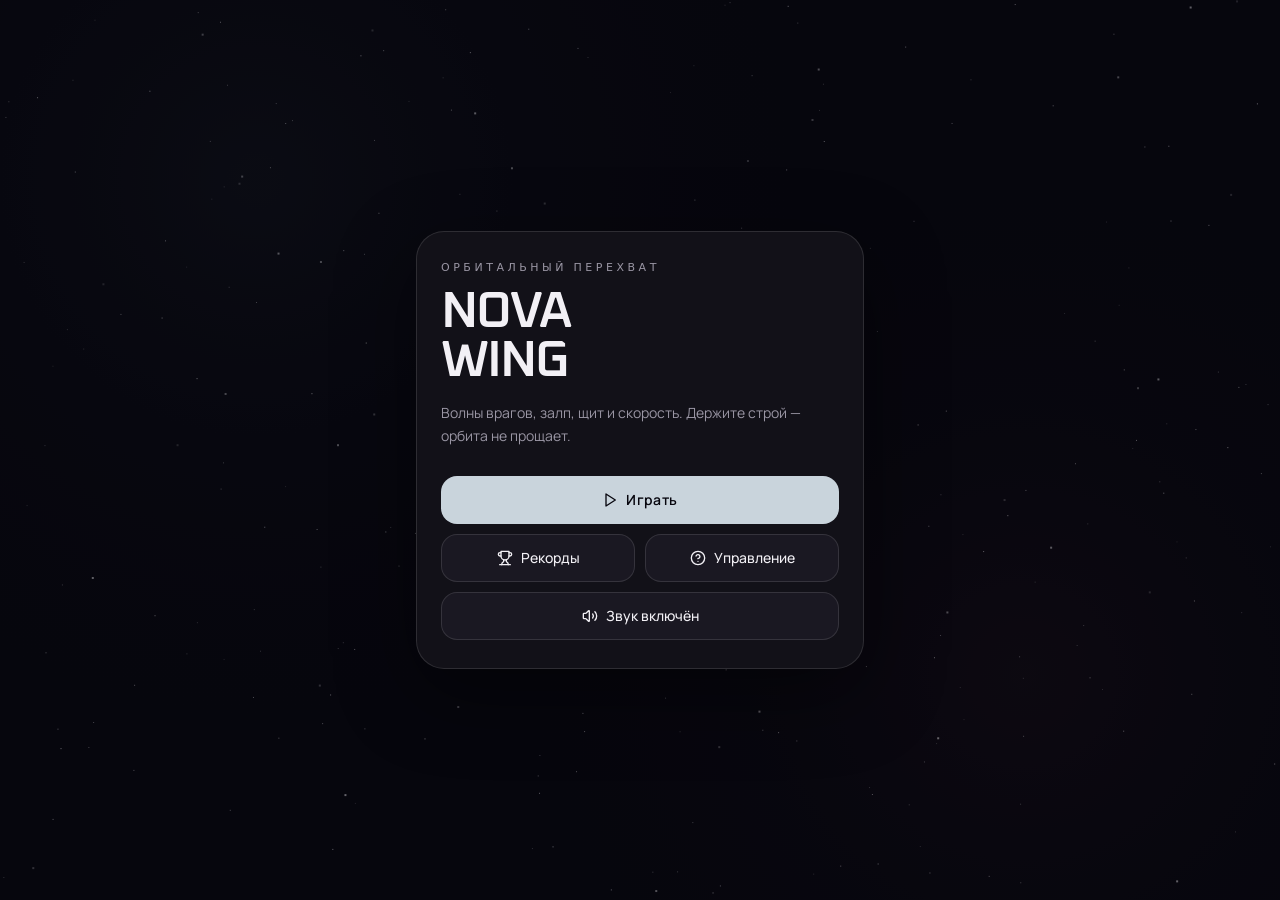
<file: play-dist/index.html>
<!doctype html>
<html lang="ru">
  <head>
    <meta charset="UTF-8" />
    <meta name="viewport" content="width=device-width, initial-scale=1, viewport-fit=cover" />
    <title>NOVA WING</title>
    <link rel="icon" href="./favicon.svg" />
    <link rel="preconnect" href="https://fonts.googleapis.com" />
    <link
      href="https://fonts.googleapis.com/css2?family=Manrope:wght@400;500;600;700&family=Oxanium:wght@500;600;700&display=swap"
      rel="stylesheet"
    />
    <script type="module" crossorigin src="./assets/index-DlhPeO13.js"></script>
    <link rel="stylesheet" crossorigin href="./assets/index-aRJuAUIO.css">
  </head>
  <body>
    <div id="app"></div>
  </body>
</html>
</file>
<file: play-dist/assets/index-aRJuAUIO.css>
/*! tailwindcss v4.3.3 | MIT License | https://tailwindcss.com */
@layer properties{@supports (((-webkit-hyphens:none)) and (not (margin-trim:inline))) or ((-moz-orient:inline) and (not (color:rgb(from red r g b)))){*,:before,:after,::backdrop{--tw-space-y-reverse:0;--tw-border-style:solid;--tw-leading:initial;--tw-font-weight:initial;--tw-tracking:initial;--tw-ordinal:initial;--tw-slashed-zero:initial;--tw-numeric-figure:initial;--tw-numeric-spacing:initial;--tw-numeric-fraction:initial;--tw-shadow:0 0 #0000;--tw-shadow-color:initial;--tw-shadow-alpha:100%;--tw-inset-shadow:0 0 #0000;--tw-inset-shadow-color:initial;--tw-inset-shadow-alpha:100%;--tw-ring-color:initial;--tw-ring-shadow:0 0 #0000;--tw-inset-ring-color:initial;--tw-inset-ring-shadow:0 0 #0000;--tw-ring-inset:initial;--tw-ring-offset-width:0px;--tw-ring-offset-color:#fff;--tw-ring-offset-shadow:0 0 #0000;--tw-blur:initial;--tw-brightness:initial;--tw-contrast:initial;--tw-grayscale:initial;--tw-hue-rotate:initial;--tw-invert:initial;--tw-opacity:initial;--tw-saturate:initial;--tw-sepia:initial;--tw-drop-shadow:initial;--tw-drop-shadow-color:initial;--tw-drop-shadow-alpha:100%;--tw-drop-shadow-size:initial;--tw-duration:initial;--tw-ease:initial}}}@layer theme{:root,:host{--font-sans:"Manrope", "Segoe UI", system-ui, sans-serif;--font-mono:ui-monospace, "SF Mono", Menlo, Consolas, monospace;--color-red-500:oklch(63.7% .237 25.331);--color-zinc-50:oklch(98.5% 0 none);--color-zinc-400:oklch(70.5% .015 286.067);--color-zinc-500:oklch(55.2% .016 285.938);--color-zinc-900:oklch(21% .006 285.885);--color-zinc-950:oklch(14.1% .005 285.823);--color-neutral-100:oklch(97% 0 none);--color-neutral-300:oklch(87% 0 none);--color-neutral-700:oklch(37.1% 0 none);--color-neutral-900:oklch(20.5% 0 none);--color-black:#000;--color-white:#fff;--spacing:.25rem;--container-sm:24rem;--container-md:28rem;--text-xs:.75rem;--text-xs--line-height:calc(1 / .75);--text-sm:.875rem;--text-sm--line-height:calc(1.25 / .875);--text-lg:1.125rem;--text-lg--line-height:calc(1.75 / 1.125);--text-xl:1.25rem;--text-xl--line-height:calc(1.75 / 1.25);--text-2xl:1.5rem;--text-2xl--line-height:calc(2 / 1.5);--text-3xl:1.875rem;--text-3xl--line-height:calc(2.25 / 1.875);--font-weight-medium:500;--font-weight-semibold:600;--tracking-tight:-.025em;--tracking-wide:.025em;--leading-relaxed:1.625;--radius-md:12px;--ease-out:cubic-bezier(0, 0, .2, 1);--default-transition-duration:.15s;--default-transition-timing-function:cubic-bezier(.4, 0, .2, 1);--default-font-family:var(--font-sans);--default-mono-font-family:var(--font-mono);--color-bg:#07060e;--color-surface:#121118;--color-surface-2:#1a1822;--color-fg:#f2f0f5;--color-muted:#9a96a4;--color-border:#f2f0f51f}@supports (color:color-mix(in lab, red, red)){:root,:host{--color-border:color-mix(in oklab, var(--color-fg) 12%, transparent)}}:root,:host{--color-border-strong:#f2f0f538}@supports (color:color-mix(in lab, red, red)){:root,:host{--color-border-strong:color-mix(in oklab, var(--color-fg) 22%, transparent)}}:root,:host{--color-primary:#c9d4dc;--color-primary-fg:#07060e;--color-accent:#8eb8c6;--font-display:"Oxanium", "Segoe UI", system-ui, sans-serif}}@layer base{*,:after,:before,::backdrop{box-sizing:border-box;border:0 solid;margin:0;padding:0}::file-selector-button{box-sizing:border-box;border:0 solid;margin:0;padding:0}html,:host{-webkit-text-size-adjust:100%;tab-size:4;line-height:1.5;font-family:var(--default-font-family,-apple-system, BlinkMacSystemFont, "Segoe UI", Roboto, "Helvetica Neue", "Noto Sans", Arial, sans-serif, "Apple Color Emoji", "Segoe UI Emoji", "Segoe UI Symbol", "Noto Color Emoji");font-feature-settings:var(--default-font-feature-settings,normal);font-variation-settings:var(--default-font-variation-settings,normal);-webkit-tap-highlight-color:transparent}hr{height:0;color:inherit;border-top-width:1px}abbr:where([title]){-webkit-text-decoration:underline dotted;text-decoration:underline dotted}h1,h2,h3,h4,h5,h6{font-size:inherit;font-weight:inherit}a{color:inherit;-webkit-text-decoration:inherit;-webkit-text-decoration:inherit;-webkit-text-decoration:inherit;-webkit-text-decoration:inherit;text-decoration:inherit}b,strong{font-weight:bolder}code,kbd,samp,pre{font-family:var(--default-mono-font-family,ui-monospace, SFMono-Regular, Menlo, Monaco, Consolas, "Liberation Mono", "Courier New", monospace);font-feature-settings:var(--default-mono-font-feature-settings,normal);font-variation-settings:var(--default-mono-font-variation-settings,normal);font-size:1em}small{font-size:80%}sub,sup{vertical-align:baseline;font-size:75%;line-height:0;position:relative}sub{bottom:-.25em}sup{top:-.5em}table{text-indent:0;border-color:inherit;border-collapse:collapse}:-moz-focusring:where(:not(iframe)){outline:auto}progress{vertical-align:baseline}summary{display:list-item}ol,ul,menu{list-style:none}img,svg,video,canvas,audio,iframe,embed,object{vertical-align:middle;display:block}img,video{max-width:100%;height:auto}button,input,select,optgroup,textarea{font:inherit;font-feature-settings:inherit;font-variation-settings:inherit;letter-spacing:inherit;color:inherit;opacity:1;background-color:#0000;border-radius:0}::file-selector-button{font:inherit;font-feature-settings:inherit;font-variation-settings:inherit;letter-spacing:inherit;color:inherit;opacity:1;background-color:#0000;border-radius:0}:where(select:is([multiple],[size])) optgroup{font-weight:bolder}:where(select:is([multiple],[size])) optgroup option{padding-inline-start:20px}::file-selector-button{margin-inline-end:4px}::placeholder{opacity:1}@supports (not ((-webkit-appearance:-apple-pay-button))) or (contain-intrinsic-size:1px){::placeholder{color:currentColor}@supports (color:color-mix(in lab, red, red)){::placeholder{color:color-mix(in oklab, currentcolor 50%, transparent)}}}textarea{resize:vertical}::-webkit-search-decoration{-webkit-appearance:none}::-webkit-date-and-time-value{min-height:1lh;text-align:inherit}::-webkit-datetime-edit{display:inline-flex}::-webkit-datetime-edit-fields-wrapper{padding:0}::-webkit-datetime-edit{padding-block:0}::-webkit-datetime-edit-year-field{padding-block:0}::-webkit-datetime-edit-month-field{padding-block:0}::-webkit-datetime-edit-day-field{padding-block:0}::-webkit-datetime-edit-hour-field{padding-block:0}::-webkit-datetime-edit-minute-field{padding-block:0}::-webkit-datetime-edit-second-field{padding-block:0}::-webkit-datetime-edit-millisecond-field{padding-block:0}::-webkit-datetime-edit-meridiem-field{padding-block:0}::-webkit-calendar-picker-indicator{line-height:1}:-moz-ui-invalid{box-shadow:none}button,input:where([type=button],[type=reset],[type=submit]){appearance:button}::file-selector-button{appearance:button}::-webkit-inner-spin-button{height:auto}::-webkit-outer-spin-button{height:auto}[hidden]:where(:not([hidden=until-found])){display:none!important}button:not(:disabled),[role=button]:not(:disabled){cursor:pointer}html,body,#app{height:100%}html{background:var(--color-bg);color:var(--color-fg)}body{min-height:100%;font-family:var(--font-sans);background:var(--color-bg);color:var(--color-fg);overscroll-behavior:none;margin:0;overflow:hidden}*{box-sizing:border-box}}@layer components;@layer utilities{.pointer-events-auto{pointer-events:auto}.pointer-events-none{pointer-events:none}.visible{visibility:visible}.absolute{position:absolute}.fixed{position:fixed}.relative{position:relative}.static{position:static}.inset-0{inset:0}.top-0{top:0}.right-0{right:0}.bottom-0{bottom:0}.left-0{left:0}.z-10{z-index:10}.mt-2{margin-top:calc(var(--spacing) * 2)}.mt-3{margin-top:calc(var(--spacing) * 3)}.mt-4{margin-top:calc(var(--spacing) * 4)}.mt-5{margin-top:calc(var(--spacing) * 5)}.mt-6{margin-top:calc(var(--spacing) * 6)}.mt-7{margin-top:calc(var(--spacing) * 7)}.mb-3{margin-bottom:calc(var(--spacing) * 3)}.ml-2{margin-left:calc(var(--spacing) * 2)}.block{display:block}.flex{display:flex}.grid{display:grid}.inline{display:inline}.inline-flex{display:inline-flex}.table{display:table}.size-3\.5{width:calc(var(--spacing) * 3.5);height:calc(var(--spacing) * 3.5)}.size-4{width:calc(var(--spacing) * 4);height:calc(var(--spacing) * 4)}.size-10{width:calc(var(--spacing) * 10);height:calc(var(--spacing) * 10)}.size-11{width:calc(var(--spacing) * 11);height:calc(var(--spacing) * 11)}.h-8{height:calc(var(--spacing) * 8)}.h-11{height:calc(var(--spacing) * 11)}.h-12{height:calc(var(--spacing) * 12)}.h-dvh{height:100dvh}.h-full{height:100%}.max-h-\[min\(92dvh\,760px\)\]{max-height:min(92dvh,760px)}.min-h-screen{min-height:100vh}.w-6{width:calc(var(--spacing) * 6)}.w-8{width:calc(var(--spacing) * 8)}.w-fit{width:fit-content}.w-full{width:100%}.max-w-md{max-width:var(--container-md)}.max-w-sm{max-width:var(--container-sm)}.flex-1{flex:1}.cursor-pointer{cursor:pointer}.touch-none{touch-action:none}.resize{resize:both}.grid-cols-2{grid-template-columns:repeat(2,minmax(0,1fr))}.flex-col{flex-direction:column}.place-items-center{place-items:center}.items-baseline{align-items:baseline}.items-center{align-items:center}.items-start{align-items:flex-start}.justify-between{justify-content:space-between}.justify-center{justify-content:center}.gap-1{gap:var(--spacing)}.gap-1\.5{gap:calc(var(--spacing) * 1.5)}.gap-2{gap:calc(var(--spacing) * 2)}.gap-2\.5{gap:calc(var(--spacing) * 2.5)}.gap-3{gap:calc(var(--spacing) * 3)}:where(.space-y-3>:not(:last-child)){--tw-space-y-reverse:0;margin-block-start:calc(calc(var(--spacing) * 3) * var(--tw-space-y-reverse));margin-block-end:calc(calc(var(--spacing) * 3) * calc(1 - var(--tw-space-y-reverse)))}.truncate{text-overflow:ellipsis;white-space:nowrap;overflow:hidden}.overflow-hidden{overflow:hidden}.overflow-y-auto{overflow-y:auto}.rounded-\[12px\]{border-radius:12px}.rounded-\[16px\]{border-radius:16px}.rounded-\[28px\]{border-radius:28px}.rounded-\[999px\]{border-radius:999px}.rounded-full{border-radius:2147483647px}.rounded-md{border-radius:var(--radius-md)}.border{border-style:var(--tw-border-style);border-width:1px}.border-border{border-color:var(--color-border)}.border-border-strong{border-color:var(--color-border-strong)}.border-neutral-300{border-color:var(--color-neutral-300)}.bg-bg{background-color:var(--color-bg)}.bg-bg\/55{background-color:#07060e8c}@supports (color:color-mix(in lab, red, red)){.bg-bg\/55{background-color:color-mix(in oklab, var(--color-bg) 55%, transparent)}}.bg-black\/10{background-color:#0000001a}@supports (color:color-mix(in lab, red, red)){.bg-black\/10{background-color:color-mix(in oklab, var(--color-black) 10%, transparent)}}.bg-primary{background-color:var(--color-primary)}.bg-surface{background-color:var(--color-surface)}.bg-surface-2{background-color:var(--color-surface-2)}.bg-surface\/80{background-color:#121118cc}@supports (color:color-mix(in lab, red, red)){.bg-surface\/80{background-color:color-mix(in oklab, var(--color-surface) 80%, transparent)}}.bg-zinc-50{background-color:var(--color-zinc-50)}.fill-current{fill:currentColor}.object-cover{object-fit:cover}.px-2\.5{padding-inline:calc(var(--spacing) * 2.5)}.px-3{padding-inline:calc(var(--spacing) * 3)}.px-4{padding-inline:calc(var(--spacing) * 4)}.px-6{padding-inline:calc(var(--spacing) * 6)}.py-1\.5{padding-block:calc(var(--spacing) * 1.5)}.py-2{padding-block:calc(var(--spacing) * 2)}.py-2\.5{padding-block:calc(var(--spacing) * 2.5)}.py-7{padding-block:calc(var(--spacing) * 7)}.py-8{padding-block:calc(var(--spacing) * 8)}.pt-\[max\(1rem\,env\(safe-area-inset-top\)\)\]{padding-top:max(1rem, env(safe-area-inset-top))}.pb-\[max\(1rem\,env\(safe-area-inset-bottom\)\)\]{padding-bottom:max(1rem, env(safe-area-inset-bottom))}.text-center{text-align:center}.font-display{font-family:var(--font-display)}.text-3xl{font-size:var(--text-3xl);line-height:var(--tw-leading,var(--text-3xl--line-height))}.text-lg{font-size:var(--text-lg);line-height:var(--tw-leading,var(--text-lg--line-height))}.text-sm{font-size:var(--text-sm);line-height:var(--tw-leading,var(--text-sm--line-height))}.text-xl{font-size:var(--text-xl);line-height:var(--tw-leading,var(--text-xl--line-height))}.text-xs{font-size:var(--text-xs);line-height:var(--tw-leading,var(--text-xs--line-height))}.text-\[11px\]{font-size:11px}.text-\[clamp\(2\.1rem\,8vw\,3\.2rem\)\]{font-size:clamp(2.1rem,8vw,3.2rem)}.leading-\[0\.95\]{--tw-leading:.95;line-height:.95}.leading-relaxed{--tw-leading:var(--leading-relaxed);line-height:var(--leading-relaxed)}.font-medium{--tw-font-weight:var(--font-weight-medium);font-weight:var(--font-weight-medium)}.font-semibold{--tw-font-weight:var(--font-weight-semibold);font-weight:var(--font-weight-semibold)}.tracking-\[-0\.04em\]{--tw-tracking:-.04em;letter-spacing:-.04em}.tracking-\[0\.18em\]{--tw-tracking:.18em;letter-spacing:.18em}.tracking-\[0\.28em\]{--tw-tracking:.28em;letter-spacing:.28em}.tracking-\[0\.32em\]{--tw-tracking:.32em;letter-spacing:.32em}.tracking-tight{--tw-tracking:var(--tracking-tight);letter-spacing:var(--tracking-tight)}.tracking-wide{--tw-tracking:var(--tracking-wide);letter-spacing:var(--tracking-wide)}.break-words{overflow-wrap:break-word}.text-accent{color:var(--color-accent)}.text-fg{color:var(--color-fg)}.text-muted{color:var(--color-muted)}.text-primary-fg{color:var(--color-primary-fg)}.text-red-500{color:var(--color-red-500)}.text-zinc-500{color:var(--color-zinc-500)}.text-zinc-900{color:var(--color-zinc-900)}.uppercase{text-transform:uppercase}.tabular-nums{--tw-numeric-spacing:tabular-nums;font-variant-numeric:var(--tw-ordinal,) var(--tw-slashed-zero,) var(--tw-numeric-figure,) var(--tw-numeric-spacing,) var(--tw-numeric-fraction,)}.underline-offset-4{text-underline-offset:4px}.opacity-70{opacity:.7}.shadow-\[0_24px_80px_rgba\(0\,0\,0\,0\.45\)\]{--tw-shadow:0 24px 80px var(--tw-shadow-color,#00000073);box-shadow:var(--tw-inset-shadow), var(--tw-inset-ring-shadow), var(--tw-ring-offset-shadow), var(--tw-ring-shadow), var(--tw-shadow)}.blur{--tw-blur:blur(8px);filter:var(--tw-blur,) var(--tw-brightness,) var(--tw-contrast,) var(--tw-grayscale,) var(--tw-hue-rotate,) var(--tw-invert,) var(--tw-saturate,) var(--tw-sepia,) var(--tw-drop-shadow,)}.filter{filter:var(--tw-blur,) var(--tw-brightness,) var(--tw-contrast,) var(--tw-grayscale,) var(--tw-hue-rotate,) var(--tw-invert,) var(--tw-saturate,) var(--tw-sepia,) var(--tw-drop-shadow,)}.transition-transform{transition-property:transform,translate,scale,rotate;transition-timing-function:var(--tw-ease,var(--default-transition-timing-function));transition-duration:var(--tw-duration,var(--default-transition-duration))}.duration-150{--tw-duration:.15s;transition-duration:.15s}.ease-out{--tw-ease:var(--ease-out);transition-timing-function:var(--ease-out)}.outline-none{--tw-outline-style:none;outline-style:none}@media (hover:hover){.hover\:bg-neutral-100:hover{background-color:var(--color-neutral-100)}.hover\:underline:hover{text-decoration-line:underline}}.focus\:ring-2:focus{--tw-ring-shadow:var(--tw-ring-inset,) 0 0 0 calc(2px + var(--tw-ring-offset-width)) var(--tw-ring-color,currentcolor);box-shadow:var(--tw-inset-shadow), var(--tw-inset-ring-shadow), var(--tw-ring-offset-shadow), var(--tw-ring-shadow), var(--tw-shadow)}.focus\:ring-accent\/40:focus{--tw-ring-color:#8eb8c666}@supports (color:color-mix(in lab, red, red)){.focus\:ring-accent\/40:focus{--tw-ring-color:color-mix(in oklab, var(--color-accent) 40%, transparent)}}.active\:scale-\[0\.98\]:active{scale:.98}.disabled\:cursor-wait:disabled{cursor:wait}.disabled\:no-underline:disabled{text-decoration-line:none}@media (width>=40rem){.sm\:px-6{padding-inline:calc(var(--spacing) * 6)}.sm\:text-2xl{font-size:var(--text-2xl);line-height:var(--tw-leading,var(--text-2xl--line-height))}}@media (prefers-color-scheme:dark){.dark\:border-neutral-700{border-color:var(--color-neutral-700)}.dark\:bg-white\/20{background-color:#fff3}@supports (color:color-mix(in lab, red, red)){.dark\:bg-white\/20{background-color:color-mix(in oklab, var(--color-white) 20%, transparent)}}.dark\:bg-zinc-950{background-color:var(--color-zinc-950)}.dark\:text-zinc-50{color:var(--color-zinc-50)}.dark\:text-zinc-400{color:var(--color-zinc-400)}@media (hover:hover){.dark\:hover\:bg-neutral-900:hover{background-color:var(--color-neutral-900)}}}}@media (prefers-reduced-motion:reduce){*,:before,:after{transition-duration:.01ms!important;animation-duration:.01ms!important;animation-iteration-count:1!important}}@property --tw-space-y-reverse{syntax:"*";inherits:false;initial-value:0}@property --tw-border-style{syntax:"*";inherits:false;initial-value:solid}@property --tw-leading{syntax:"*";inherits:false}@property --tw-font-weight{syntax:"*";inherits:false}@property --tw-tracking{syntax:"*";inherits:false}@property --tw-ordinal{syntax:"*";inherits:false}@property --tw-slashed-zero{syntax:"*";inherits:false}@property --tw-numeric-figure{syntax:"*";inherits:false}@property --tw-numeric-spacing{syntax:"*";inherits:false}@property --tw-numeric-fraction{syntax:"*";inherits:false}@property --tw-shadow{syntax:"*";inherits:false;initial-value:0 0 #0000}@property --tw-shadow-color{syntax:"*";inherits:false}@property --tw-shadow-alpha{syntax:"<percentage>";inherits:false;initial-value:100%}@property --tw-inset-shadow{syntax:"*";inherits:false;initial-value:0 0 #0000}@property --tw-inset-shadow-color{syntax:"*";inherits:false}@property --tw-inset-shadow-alpha{syntax:"<percentage>";inherits:false;initial-value:100%}@property --tw-ring-color{syntax:"*";inherits:false}@property --tw-ring-shadow{syntax:"*";inherits:false;initial-value:0 0 #0000}@property --tw-inset-ring-color{syntax:"*";inherits:false}@property --tw-inset-ring-shadow{syntax:"*";inherits:false;initial-value:0 0 #0000}@property --tw-ring-inset{syntax:"*";inherits:false}@property --tw-ring-offset-width{syntax:"<length>";inherits:false;initial-value:0}@property --tw-ring-offset-color{syntax:"*";inherits:false;initial-value:#fff}@property --tw-ring-offset-shadow{syntax:"*";inherits:false;initial-value:0 0 #0000}@property --tw-blur{syntax:"*";inherits:false}@property --tw-brightness{syntax:"*";inherits:false}@property --tw-contrast{syntax:"*";inherits:false}@property --tw-grayscale{syntax:"*";inherits:false}@property --tw-hue-rotate{syntax:"*";inherits:false}@property --tw-invert{syntax:"*";inherits:false}@property --tw-opacity{syntax:"*";inherits:false}@property --tw-saturate{syntax:"*";inherits:false}@property --tw-sepia{syntax:"*";inherits:false}@property --tw-drop-shadow{syntax:"*";inherits:false}@property --tw-drop-shadow-color{syntax:"*";inherits:false}@property --tw-drop-shadow-alpha{syntax:"<percentage>";inherits:false;initial-value:100%}@property --tw-drop-shadow-size{syntax:"*";inherits:false}@property --tw-duration{syntax:"*";inherits:false}@property --tw-ease{syntax:"*";inherits:false}
</file>
